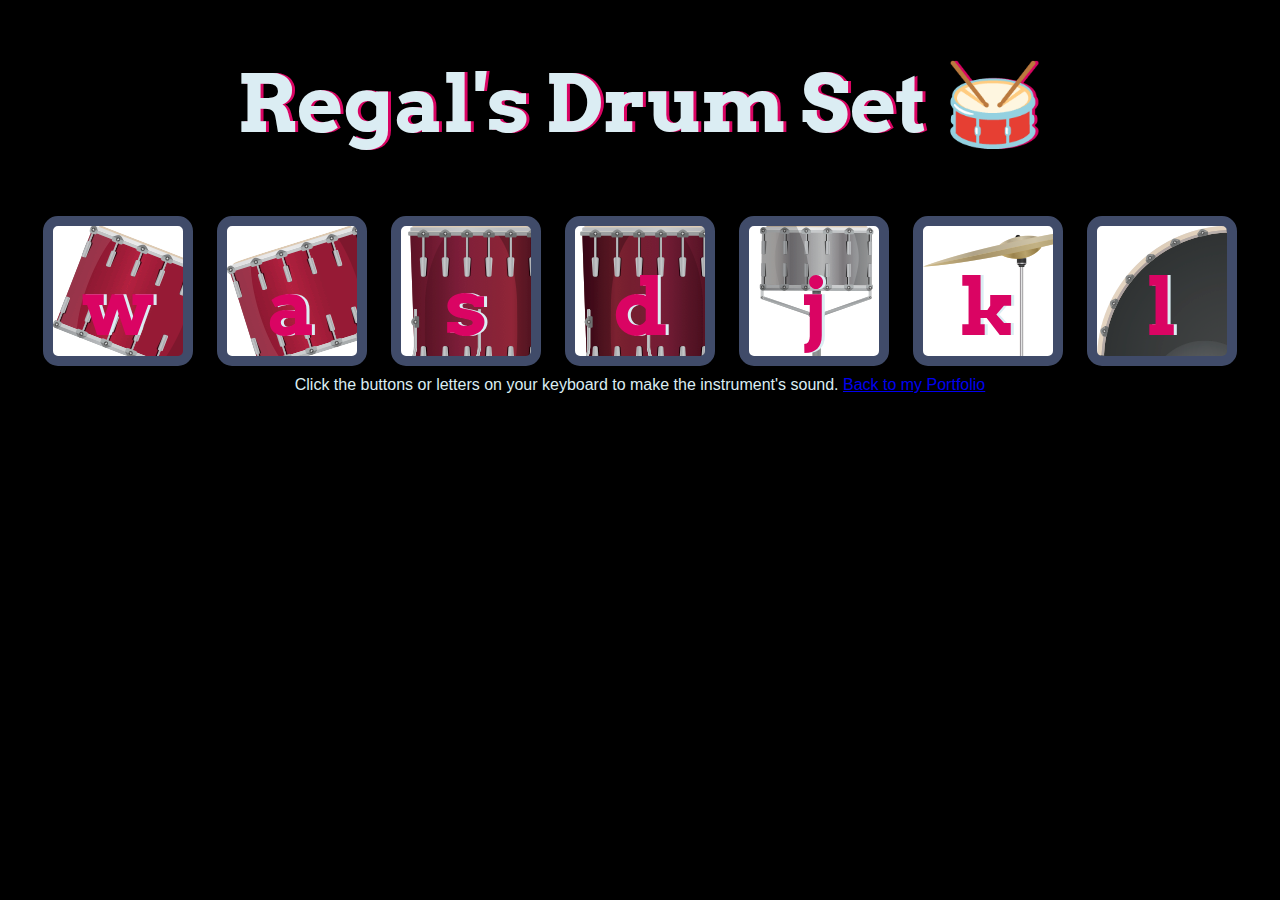
<file: Regals_Drum_Set/index.html>
<!DOCTYPE html>
<html lang="en" dir="ltr">

<head>
  <meta charset="utf-8">
  <title>Drum Kit</title>
  <link rel="stylesheet" href="styles.css">
  <link href="https://fonts.googleapis.com/css?family=Arvo" rel="stylesheet">
</head>

<body>

  <h1 id="title"> Regal's Drum Set 🥁 </h1>
  <div class="set">
    <button class="buttonw drum">w</button>
    <button class="buttona drum">a</button>
    <button class="buttons drum">s</button>
    <button class="buttond drum">d</button>
    <button class="buttonj drum">j</button>
    <button class="buttonk drum">k</button>
    <button class="buttonl drum">l</button>
  </div>


  <footer>
    Click the buttons or letters on your keyboard to make the instrument's sound.
    <a href="https://regalcodes.github.io/cv/">Back to my Portfolio</a>
  </footer>


<script src="index.js" charset="utf-8"></script>
</body>

</html>
</file>
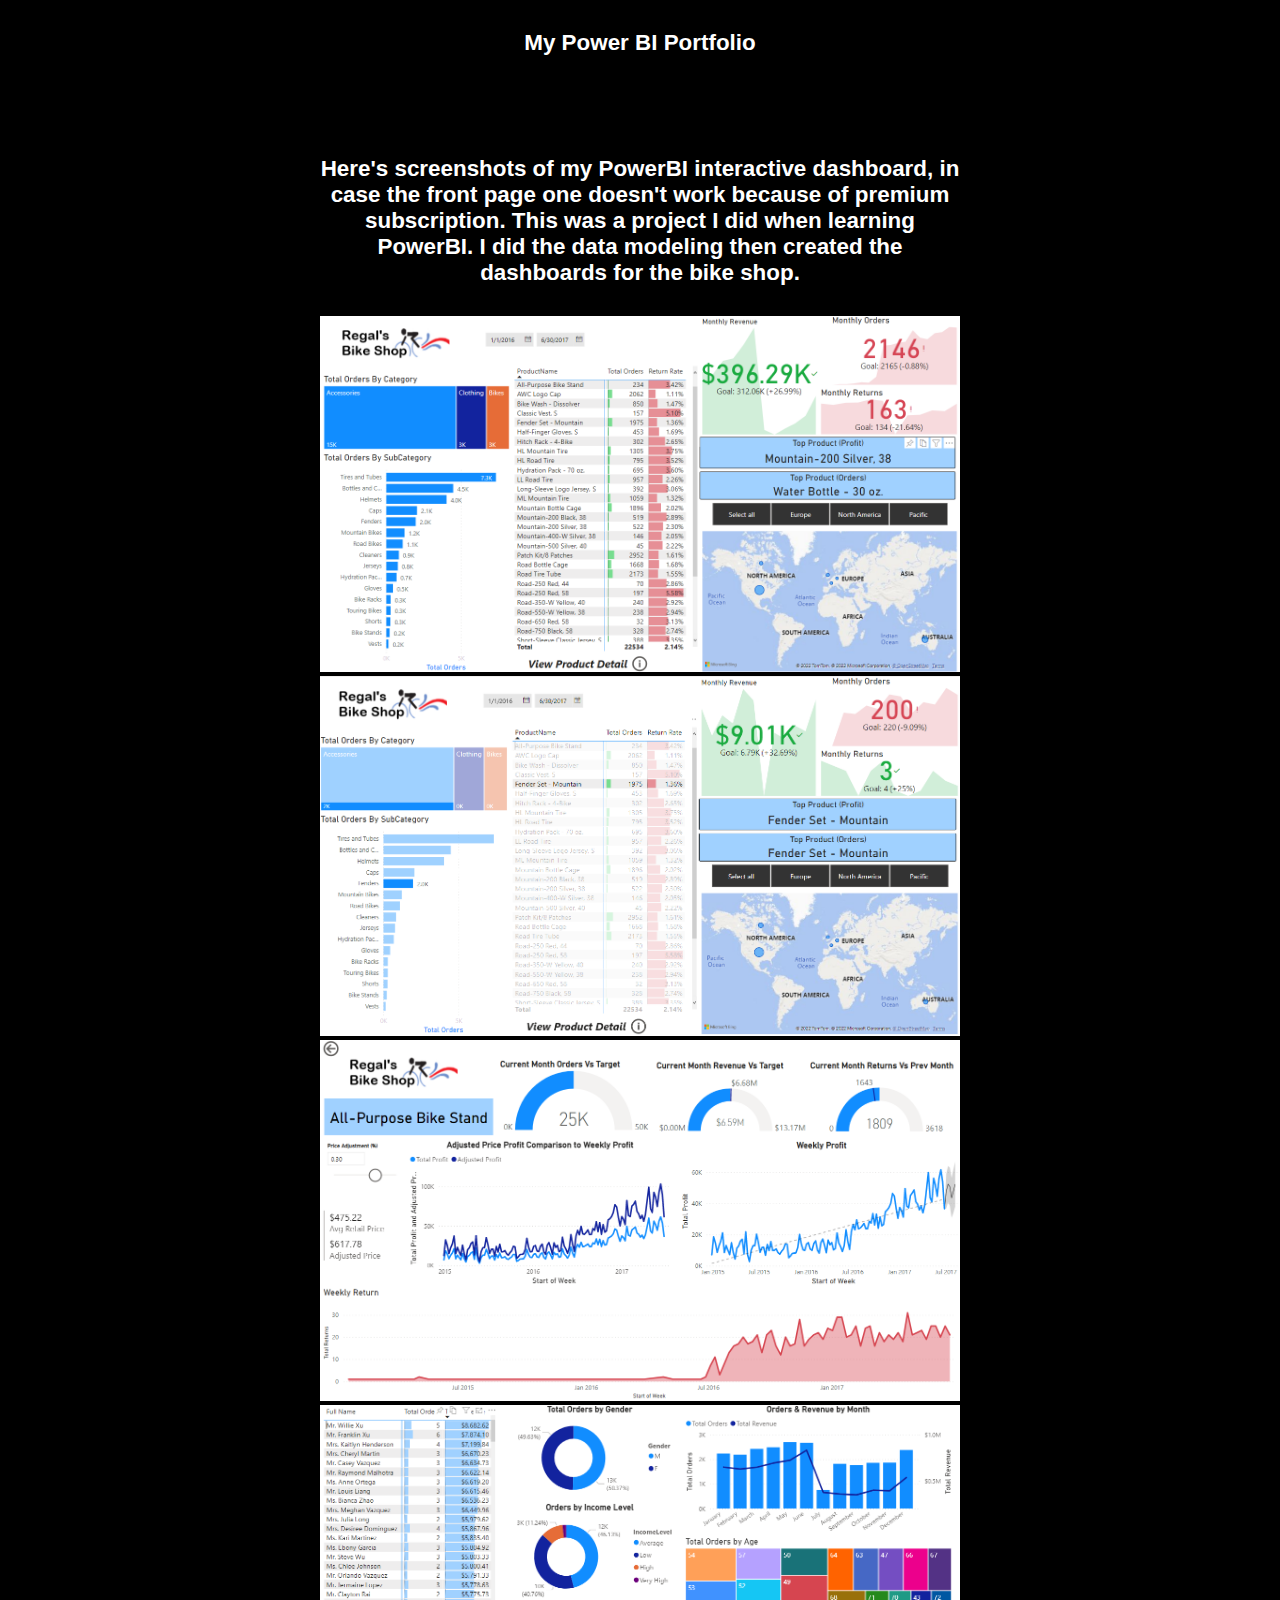
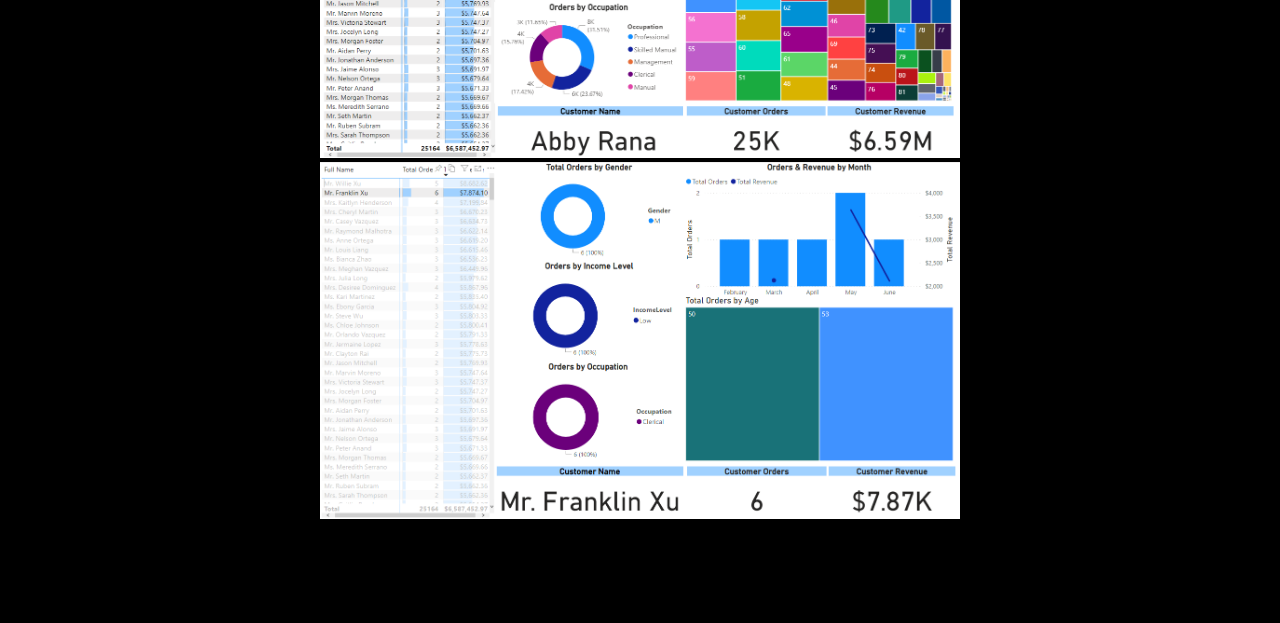
<file: powerbi.html>
<!DOCTYPE html>
<html lang="en" dir="ltr">
  <head>
    <meta charset="utf-8">
    <title></title>

    <link rel="stylesheet" href="css/styles.css">
  </head>
  <body>
    </html><h4>My Power BI Portfolio</h4>
<div class="skill-row">
<h4>Here's screenshots of my PowerBI interactive dashboard, in case the front page one doesn't work because of premium subscription. This was a project I did when learning PowerBI. I did the data modeling then created the dashboards for the bike shop.</p>
</h4>

<img class="powerbi" src="images/powerbi1.PNG" alt="PowerBI1">
<img class="powerbi" src="images/powerbi2.PNG" alt="PowerBI2">
<img class="powerbi" src="images/powerbi3.PNG" alt="PowerBI3">
<img class="powerbi" src="images/powerbi4.PNG" alt="PowerBI4">
<img class="powerbi" src="images/powerbi5.PNG" alt="PowerBI5">

</div>
</body>
</file>
<file: Regals_Drum_Set/styles.css>
body {
  text-align: center;
  background-color: #000000;
}

h1 {
  font-size: 5rem;
  color: #DBEDF3;
  font-family: "Arvo", cursive;
  text-shadow: 3px 0 #DA0463;

}

footer {
  color: #DBEDF3;
  font-family: sans-serif;
}

.buttonw {
  background-image: url("images/tom1.png")

}

.buttona {
  background-image: url("images/tom2.png")

}

.buttons {
  background-image: url("images/tom3.png")

}

.buttond {
  background-image: url("images/tom4.png")

}

.buttonj {
  background-image: url("images/snare.png")

}

.buttonk {
  background-image: url("images/crash.png")

}

.buttonl {
  background-image: url("images/kick.png")

}

.buttonset {
  margin: 10% auto;
}

.game-over {
  background-color: red;
  opacity: 0.8;
}

.pressed {
  box-shadow: 0 3px 4px 0 #DBEDF3;
  opacity: 0.5;
}

.red {
  color: red;
}

.drum {
  outline: none;
  border: 10px solid #404B69;
  font-size: 5rem;
  font-family: 'Arvo', cursive;
  line-height: 2;
  font-weight: 900;
  color: #DA0463;
  text-shadow: 3px 0 #DBEDF3;
  border-radius: 15px;
  display: inline-block;
  width: 150px;
  height: 150px;
  text-align: center;
  margin: 10px;
  background-color: white;
}
</file>
<file: css/styles.css>
body {
  color: #40514E;
  margin: 0;
  text-align: center;
  font-family: 'Merriweather', serif;
}

h1 {
  color: #000000;
  font-size: 4.625rem;
  margin: 50px auto 0 auto;
  font-family: , cursive;
}

h2 {
  color: #FFFFFF;
  font-family: 'Montserrat', sans-serif;
  font-size: 2.5rem;
  font-weight: normal;
  padding-bottom: 5px;
}

h3 {
  color: #FFFFFF;
  font-family: 'Montserrat', sans-serif;
}

h4 {
  color: #FFFFFF;
  font-family: 'Montserrat', sans-serif;
  text-align: center;
  font-size: 1.4rem;
}

p {
  line-height: 2;
  color: #ffffff;
}

hr {
  border: dotted #EAF6F6 6px;
  border-bottom: none;
  width: 4%;
  margin: 100px auto;
}

a{
  color: #9da09e;
  font-family: 'Montserrat', sans-serif;
  margin: 10px 20px;
  text-decoration: none;
}

.footer-link{
  color: white;
  font-family: 'Montserrat', sans-serif;
  margin: 10px 20px;
  text-decoration: none;
}

a:hover {
  color: #EAF6F6;
}

.top-container {
  background-color: #FFFFFF;
  position: relative;
  padding-top: 100px;
}

.middle-container {
  margin: 100px 0;
}

.bottom-container {
  background-color: #000000;
  padding: 50px 0 20px;
}

.skill-row {
  width: 50%;
  margin: 100px auto 100px auto;
  text-align: left;
}

.pro {
  text-decoration: underline;
}

.intro {
  width: 30%;
  margin: auto;
}

.contact-message {
  width: 40%;
  margin: 40px auto 60px;
}

.copyright {
  color: #EAF6F6;
  font-size: 0.75rem;
  padding: 20px 0;
}

.top-cloud {
  position: absolute;
  right: 300px;
  top: 40px;
}

.bottom-cloud {
  position: absolute;
  left: 250px;
  bottom: 300px;
}

.data-img {
  width: 40%;
  height: 100%;
  float: left;
  margin-right: 30px;
}

.mario-img {
  width: 40%;
  height: 100%;
  float: left;
  margin-right: 30px;
}

.chilli-img {
  width: 25%;
  height: 30%;
  float: right;
  margin-left: 30px;
}

.basketball-img {
  width: 35%;
  height: 30%;
  float: right;
  margin-right: 30px;
  margin-bottom: 30px;
}

.powerbi{
  width:100%;
  height:40%;
}

.btn {
  background: #FFBF00;
  background-image: -webkit-linear-gradient(top, #FFBF00, #FFBF00);
  background-image: -moz-linear-gradient(top, #FFBF00, #FFBF00);
  background-image: -ms-linear-gradient(top, #FFBF00, #FFBF00);
  background-image: -o-linear-gradient(top, #FFBF00, #FFBF00);
  background-image: linear-gradient(to bottom, #FFBF00, #FFBF00);
  -webkit-border-radius: 8;
  -moz-border-radius: 8;
  border-radius: 8px;
  font-family: 'Montserrat', sans-serif;
  color: #ffffff;
  font-size: 20px;
  padding: 10px 20px 10px 20px;
  text-decoration: none;
}

.btn:hover {
  background: #FFB200;
  background-image: -webkit-linear-gradient(top, #FFB200, #FFB200);
  background-image: -moz-linear-gradient(top, #FFB200, #FFB200);
  background-image: -ms-linear-gradient(top, #FFB200, #FFB200);
  background-image: -o-linear-gradient(top, #FFB200, #FFB200);
  background-image: linear-gradient(to bottom, #FFB200, #FFB200);
  text-decoration: none;
}











body {
    background-color: black;
}

.main {
  background-color: white;
  margin-top: 110px;
  padding-left: 100px;
  min-width: 1200px;
}

.ryu {
    float: left;
}

.ryu-ready, .ryu-still, .ryu-throwing, .ryu-cool, .easteregg {
  width: 659px;
  height: 494px;
}

.ryu-ready, .ryu-throwing, .ryu-cool, .easteregg {
  display: none;
}

.ryu-ready {
  background-image: url('https://s3-us-west-2.amazonaws.com/s.cdpn.io/145077/ryu-ready-position.gif');
}

.ryu-still {
  background-image: url('https://s3-us-west-2.amazonaws.com/s.cdpn.io/145077/ryu-standing-still.png');
}

.ryu-throwing {
  background-image: url('https://s3-us-west-2.amazonaws.com/s.cdpn.io/145077/ryu-throwing-hadouken.png');
}

.ryu-cool {
    background-image: url('https://s3-us-west-2.amazonaws.com/s.cdpn.io/145077/ryu-cool.gif');
}

.easteregg {
    margin-left: 80%;
    margin-top: -78%;
    background-image: url('https://s3-us-west-2.amazonaws.com/s.cdpn.io/145077/easteregg.gif');
}

.hadouken, .ryu-ready, .ryu-still, .ryu-throwing, .ryu-cool, .easteregg {
  background-repeat: no-repeat;
}

.hadouken {
  background-image: url('https://s3-us-west-2.amazonaws.com/s.cdpn.io/145077/hadouken.gif');
  width: 156px;
  height: 90px;
  display: none;
  position: relative;
  top: 167px;
  left: -212px;
  float: left;
}

.instructions {
    font-family: 'Ceviche One', cursive;
    font-size: 45px;
    color: lightgray;
    text-align: right;
    margin-top: 2%;
    margin-right: 5%;
    margin-bottom: 2%;
}
</file>
